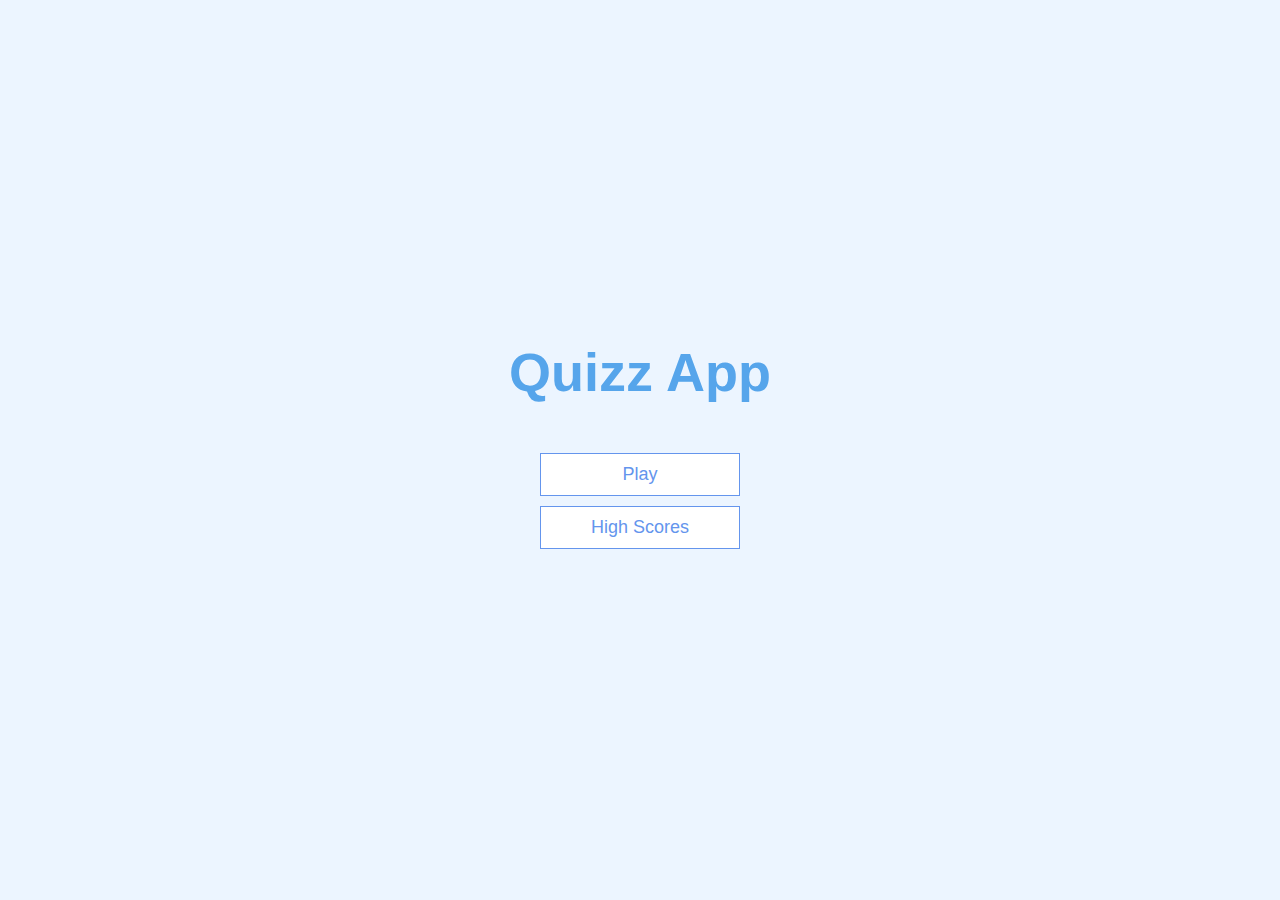
<file: html/index.html>
<!DOCTYPE html>
<html lang="en">
<head>
    <meta charset="UTF-8">
    <meta http-equiv="X-UA-Compatible" content="IE=edge">
    <meta name="viewport" content="width=device-width, initial-scale=1.0">
    <link rel="stylesheet" href="../style/app.css">
    <title>QuizzApp</title>
</head>
<body>
    <main>
        <div class="container">
            <div id="home" class="flex-center flex-column">
                <h1> Quizz App</h1> 
                <a class="btn" href="game.html">Play</a> 
                <a class="btn" href="/highscores.html">High Scores</a>
            </div>
         </div>
        
    </main>
    
</body>
</html>
</file>
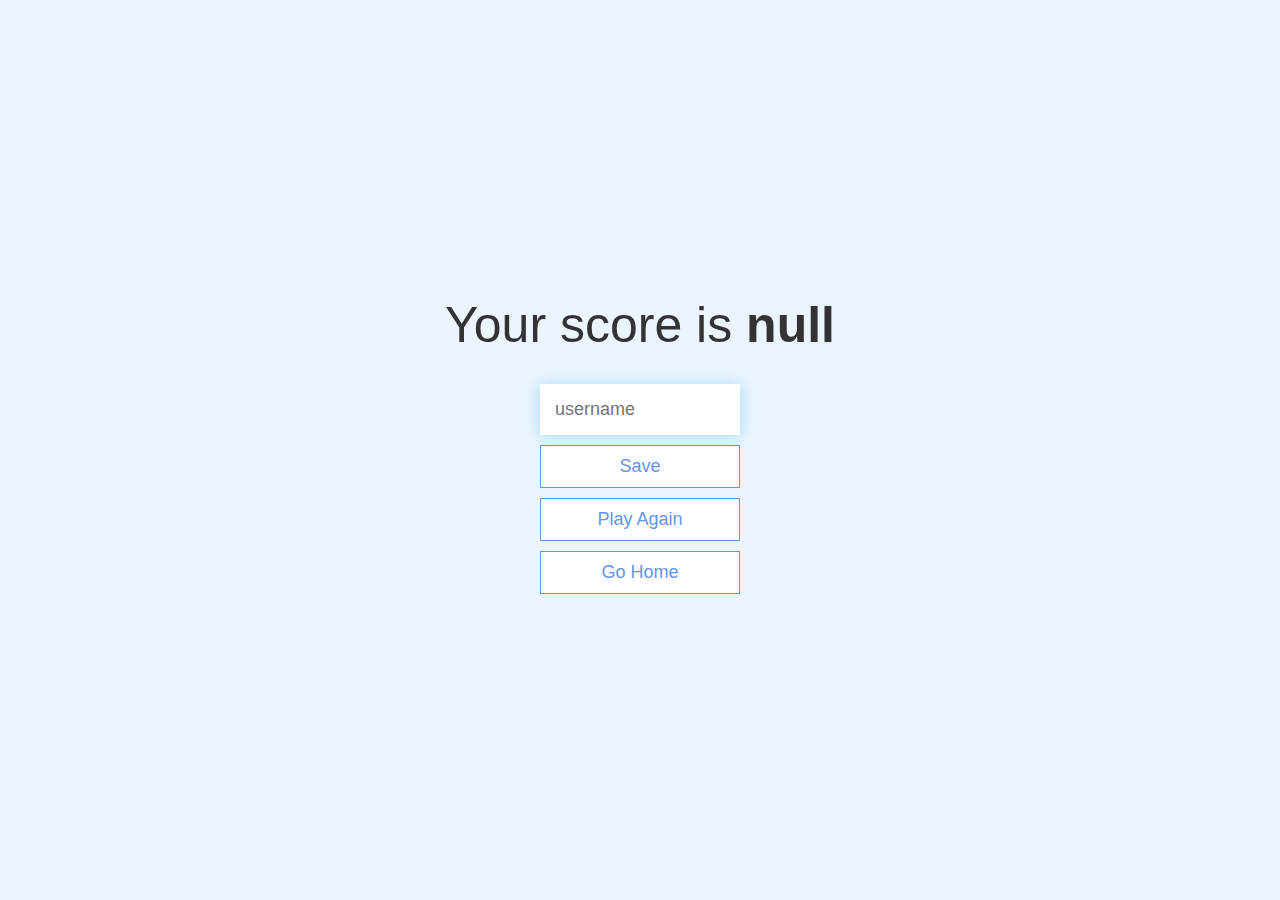
<file: html/end.html>
<!DOCTYPE html>
<html lang="en">
<head>
    <meta charset="UTF-8">
    <meta http-equiv="X-UA-Compatible" content="IE=edge">
    <meta name="viewport" content="width=device-width, initial-scale=1.0">
    <link rel="stylesheet" href="../style/app.css">
    <link rel="stylesheet" href="../style/end.css">
    <title>QuizzApp -Score</title>
</head>
<body>
    <div class="container">
        <div id="end" class="flex-center flex-column">
            <p id="show"></p>
            <form>
                <input 
                type="text" 
                name="username" 
                id="username"
                placeholder="username" required>
                <button type="submit" 
                        class="btn"
                        id="saveScoreBtn" 
                        onclick="saveHighScore(event)">
                        Save
                    </button>
            </form>
            <a class="btn" href="game.html">Play Again</a> 
            <a class="btn" href="index.html">Go Home</a>
        </div>
    </div>
    <script type="text/javascript" src="./../script/end.js"></script>
</body>
</html>
</file>
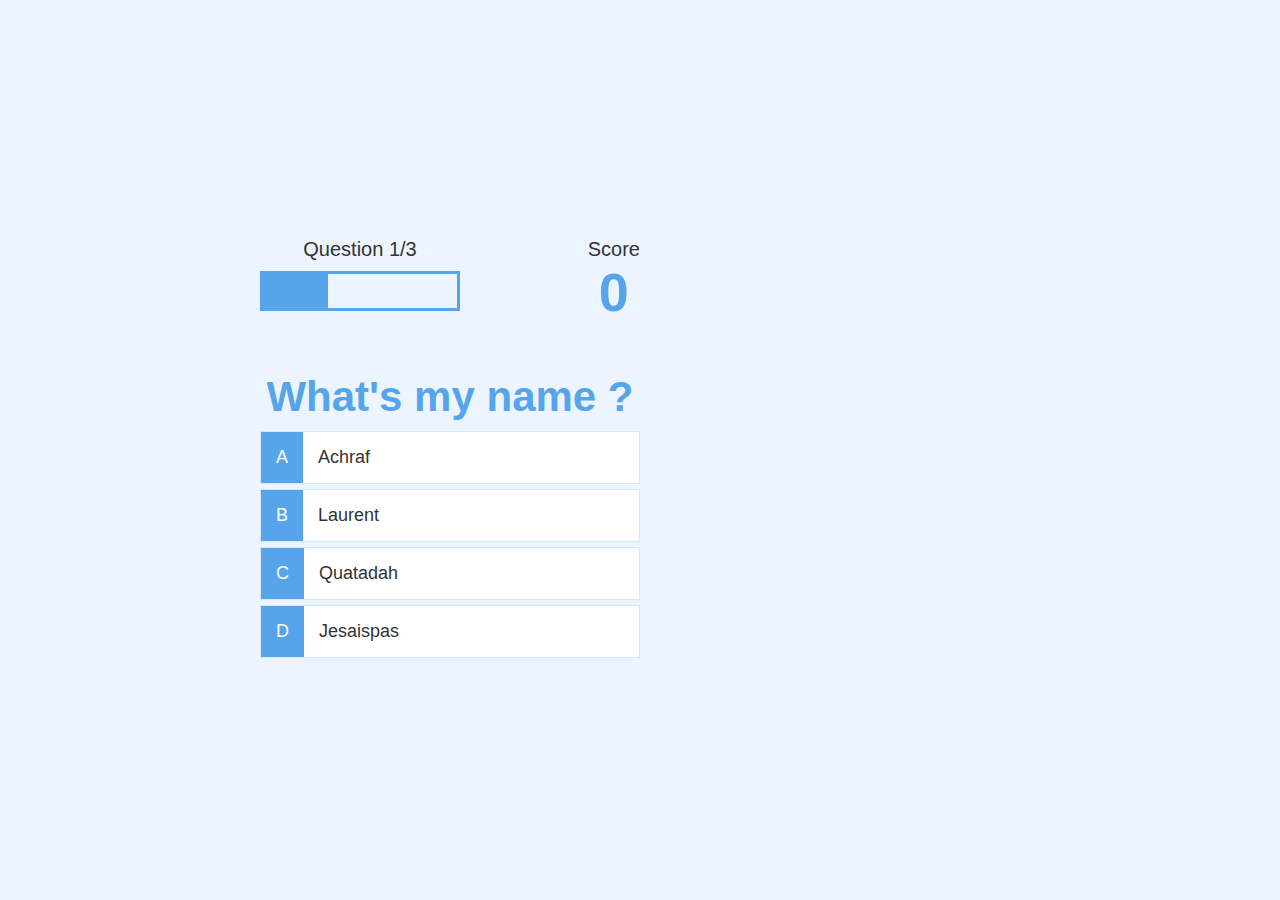
<file: html/game.html>
<!DOCTYPE html>
<html lang="en">
<head>
    <meta charset="UTF-8">
    <meta http-equiv="X-UA-Compatible" content="IE=edge">
    <meta name="viewport" content="width=device-width, initial-scale=1.0">
    <link rel="stylesheet" href="../style/app.css">
    <link rel="stylesheet" href="../style/game.css">
    <title>QuizzApp - Game</title>
</head>
<body>

    <div class="container">
        <div id="game" class="justify-center flex-column">
            <div id="hud">
                <div id="hud-item">
                    <p id="progressText" class="hud-prefix">
                        Question 1/3
                    </p>
                    <div id="progressBar">
                        <div id="progressBarFull"></div>
                    </div>    
                    
                </div>
                <div id="hud-item">
                    <p class="hud-prefix">
                        Score
                    </p>
                    <h1 class="hud-main-text" id="score">
                        0
                    </h1>
                </div>
            </div>

            <h2 id="question">Hello are you here ?</h2>
            <div class="choice-container">
                <p class="choice-prefix">A  </p>
                <p class="choice-text" data-number="1"> Choice 1</p>
            </div>
            <div class="choice-container">
                <p class="choice-prefix">B </p>
                <p class="choice-text" data-number="2"> Choice 2</p>
            </div>
            <div class="choice-container">
                <p class="choice-prefix">C </p>
                <p class="choice-text" data-number="3"> Choice 3</p>
            </div>
            <div class="choice-container">
                <p class="choice-prefix">D </p>
                <p class="choice-text" data-number="4"> Choice 4</p>
            </div>
        </div>
        <p id="parag"></p>
    </div>
    <script type="text/javascript" src="../script/game.js"></script>
</body>
</html>
</file>
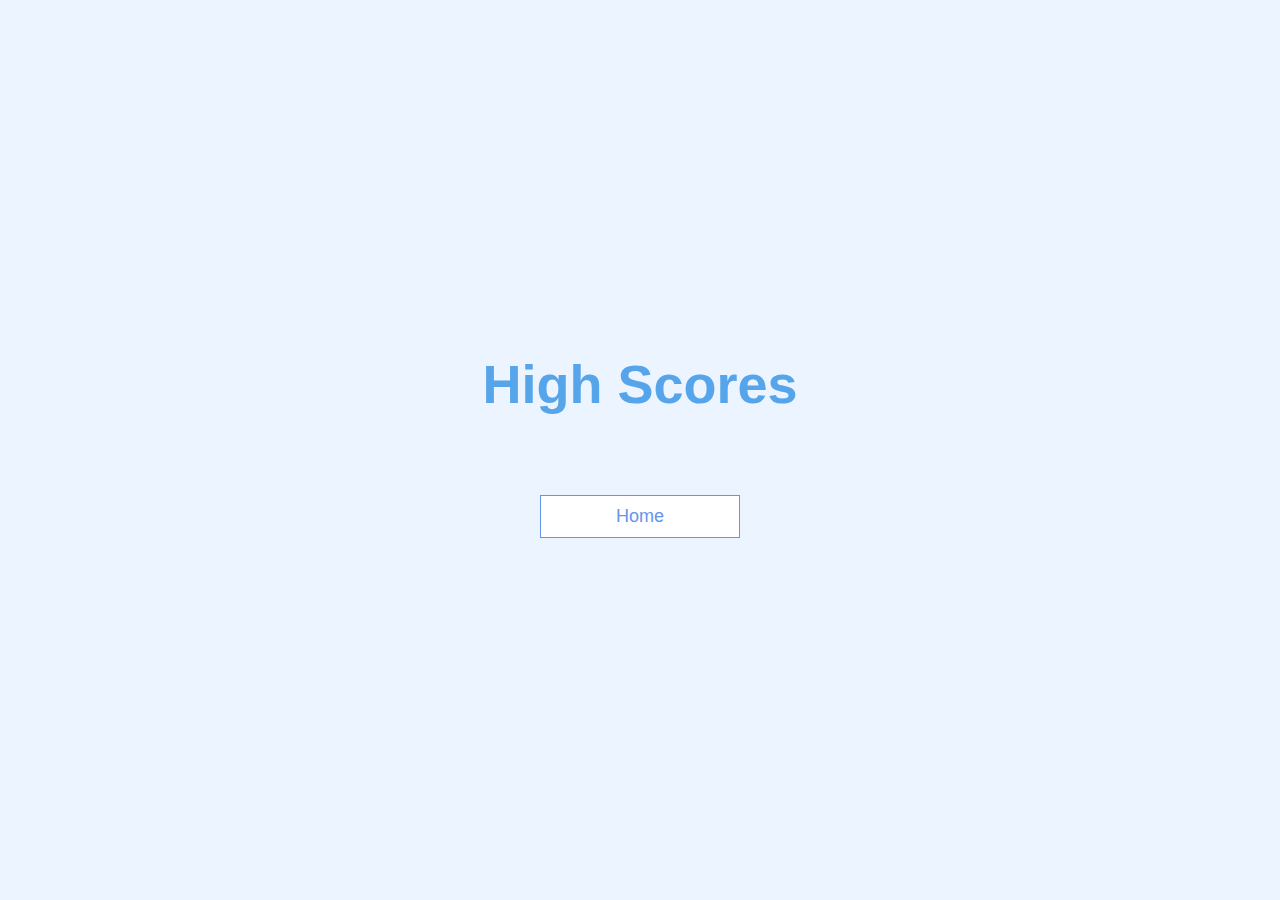
<file: html/highscores.html>
<!DOCTYPE html>
<html lang="en">
<head>
    <meta charset="UTF-8">
    <meta http-equiv="X-UA-Compatible" content="IE=edge">
    <meta name="viewport" content="width=device-width, initial-scale=1.0">
    <title>QuizzApp - High Scores</title>
    <link rel="stylesheet" href="../style/app.css">
    <link rel="stylesheet" href="../style/highscores.css">
</head>
<body>
    <main>
        <div class="container">
            <div id="home" class="flex-center flex-column">
                <h1> High Scores</h1> 
                <ul id="highScoresList"></ul>
                <a class="btn" href="index.html">Home</a>
            </div>
         </div>
        
    </main>

    <script src="../script/highscores.js"></script>
</body>
</html>
</file>
<file: style/app.css>
:root {
    background-color: #ecf5ff;
    font-size: 62.5%;
}

*{
    box-sizing: border-box;
    font-family: Arial, Helvetica, sans-serif;
    margin: 0;
    padding: 0;
    color: #333;
}

h1,
h2,
h3,
h4{
    margin-bottom: 1rem;
}



h1{
    font-size: 5.4rem;
    color:#56a5eb;
    margin-bottom: 5rem;
}

h1 > span {
    font-size: 2.4rem;
    font-weight: 500;
}

.container{
    width: 100vw;
    height: 100vh;
    display: flex;
    justify-content: center;
    align-items: center;
    max-width: 80rem;
    margin: 0 auto;
    padding: 2rem;
}

.container > * {
    width: 100%;
}

.flex-column{
    display: flex;
    flex-direction: column;
}

.flex-center{
    justify-content: center;
    align-items: center;
}    

.justify-center{
    
    justify-content: center;
}

.text-center{
    text-align: center;
}

.hidden{
    display: none;
}

.btn{
    color: cornflowerblue;
    font-size: 1.8rem;
    padding: 1rem 0;
    width: 20rem;
    margin-bottom: 1rem;
    justify-content: center;
    text-align: center;
    text-decoration: none;
    border: 0.1rem solid cornflowerblue;
    background-color: white;
}

.btn:hover{
    cursor: pointer;
    box-shadow: 0 0.4rem 1rem 0 rgba(86, 185, 235, 0.5);
    transform: translate3d(0.1rem, -0.1rem, -0.1rem);
    transition: 150ms;
}

.btn[disabled]:hover{
    cursor: not-allowed;
    box-shadow: none;
    transform: none;
}

form {
    width: 100%;
    display: flex;
    flex-direction: column;
    align-items: center;
}

input{
    margin-bottom: 1rem;
    width: 20rem;
    padding: 1.5rem;
    font-size: 1.8rem;
    border: none;
    box-shadow: 0 0.1rem 1.4rem 0 rgba(86, 185, 235, 0.5);

}
</file>
<file: style/end.css>
#show{
    margin-bottom: 3rem;
    color: #333;
    font-size: 5rem;
}
</file>
<file: style/game.css>
.choice-container{
    display: flex;
    margin-bottom: 0.5rem;
    width: 100%;
    color: #333;
    font-size: 1.8rem;
    border: 0.1rem solid rgba(86, 165, 235, 0.25);
    background-color: white;
}


h2{
    text-align: center;
    font-size: 4.2rem;
    font-weight: 700;
    color:  #56a5eb;
}

.choice-container:hover{
    cursor: pointer;
    box-shadow: 0 0.4rem 1rem 0 rgba(86, 185, 235, 0.5);
    transform: translate3d(0.1rem, -0.1rem, -0.1rem);
    transition: 150ms;
}

.choice-prefix{
    padding: 1.5rem;
    background-color: #56a5eb;
    color: white;
}

.choice-text{
    width: 100%;
    padding: 1.5rem;
}

#hud{
    display: flex;
    justify-content: space-between;
}

.hud-prefix{
    text-align: center;
    font-size: 2rem;
}

.hud-main-text{
    text-align: center;
}
#progressText{
    margin-bottom: 1rem;
}

#progressBar{
    border: 0.3rem solid #56a5eb;
    height: 4rem;
    width: 20rem;
}

#progressBarFull{
    height: 3.4rem;
    width: 0%;
    background-color: #56a5eb;
}
</file>
<file: style/highscores.css>
#highScoresList{
    list-style: none;
    margin-bottom: 3rem;
}

.high-score{
    margin-bottom: 1rem;
    font-size: 2.8rem;
    padding-left: 2rem;
    font-family:Georgia, 'Times New Roman', Times, serif;
    color: grey;
}

.high-score:hover{
    transform: scale(1.025);
}
</file>
